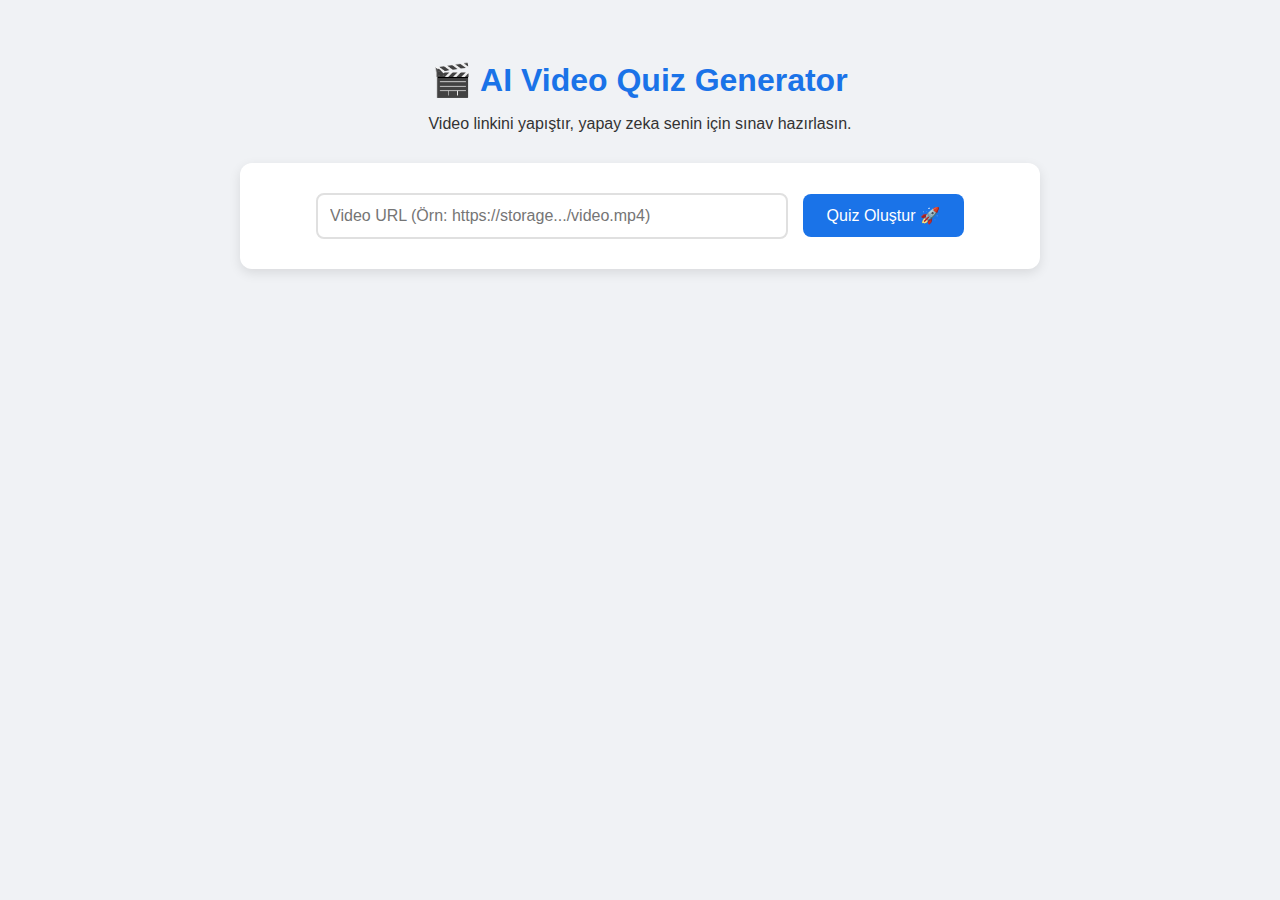
<file: src/main/resources/static/index.html>
<!DOCTYPE html>
<html lang="tr">
<head>
    <meta charset="UTF-8">
    <meta name="viewport" content="width=device-width, initial-scale=1.0">
    <title>AI Video Quiz Generator</title>
    <link rel="stylesheet" href="style.css">
    <script src="https://code.jquery.com/jquery-3.6.0.min.js"></script>
</head>
<body>

<div class="app-container">
    <header class="header">
        <h1>🎬 AI Video Quiz Generator</h1>
        <p>Video linkini yapıştır, yapay zeka senin için sınav hazırlasın.</p>
    </header>

    <div id="input-section" class="section">
        <input type="text" id="video-url" class="url-input" placeholder="Video URL (Örn: https://storage.../video.mp4)">
        <button id="generate-btn" class="generate-btn">Quiz Oluştur 🚀</button>
    </div>

    <div id="loading-section" class="section hidden">
        <div class="spinner"></div>
        <h2>Yapay zeka videoyu izliyor...</h2>
        <p>Bu işlem videonun uzunluğuna göre 1-2 dakika sürebilir.</p>
    </div>

    <div id="quiz-section" class="section hidden">
        <div id="questions-container">
        </div>
        <button id="finish-btn" class="finish-btn">Testi Bitir ve Sonucu Gör 🏁</button>
    </div>

    <div id="result-section" class="section hidden">
        <h2>🎉 Tebrikler!</h2>
        <div id="score-display" class="score-display">0 / 0 Doğru</div>
        <button id="restart-btn" class="restart-btn">Yeni Video Dene</button>
    </div>
</div>

<script src="script.js"></script>
</body>
</html>
</file>
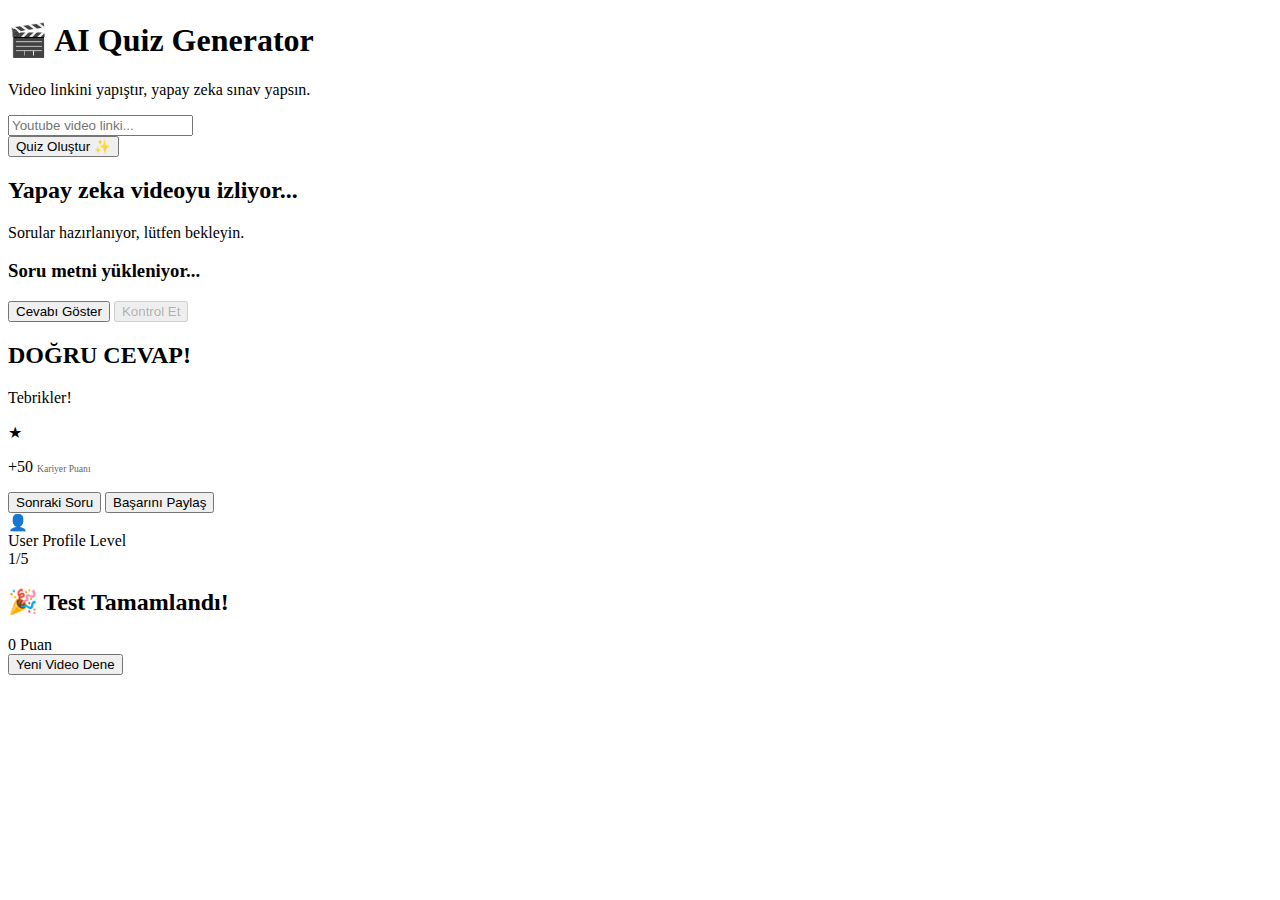
<file: src/main/resources/templates/index.html>
<!DOCTYPE html>
<html xmlns:th="http://www.thymeleaf.org" lang="tr">
<head>
    <meta charset="UTF-8">
    <meta name="viewport" content="width=device-width, initial-scale=1.0">
    <title>AI Video Quiz</title>
    <link th:href="@{/style.css}" rel="stylesheet">
    <link href="https://fonts.googleapis.com/css2?family=Poppins:wght@400;600;700&display=swap" rel="stylesheet">
</head>
<body>

<div class="app-container">

    <div id="input-section" class="section">
        <header class="header">
            <h1>🎬 AI Quiz Generator</h1>
            <p>Video linkini yapıştır, yapay zeka sınav yapsın.</p>
        </header>
        <div class="input-group">
            <input type="text" id="video-url" class="url-input" placeholder="Youtube video linki...">
        </div>
        <button id="generate-btn" class="primary-btn">Quiz Oluştur ✨</button>
    </div>

    <div id="loading-section" class="section hidden">
        <div class="spinner"></div>
        <h2>Yapay zeka videoyu izliyor...</h2>
        <p>Sorular hazırlanıyor, lütfen bekleyin.</p>
    </div>

    <div id="quiz-section" class="section hidden">
        <div id="question-card" class="card">
            <h3 id="question-text" class="question-text">Soru metni yükleniyor...</h3>

            <div id="options-container" class="options-container">
            </div>

            <div class="footer-actions">
                <button class="text-btn">Cevabı Göster</button>
                <button id="check-answer-btn" class="primary-btn small-btn" disabled>Kontrol Et</button>
            </div>
        </div>

        <div id="reward-card" class="card hidden-card">
            <h2 class="reward-title">DOĞRU CEVAP!</h2>
            <p class="reward-subtitle">Tebrikler!</p>

            <div class="badge-container">
                <div class="star-badge">★</div>
            </div>

            <p class="points">+50 <span style="font-size: 0.6em; color: #666;">Kariyer Puanı</span></p>

            <div class="reward-actions">
                <button id="next-btn" class="primary-btn">Sonraki Soru</button>
                <button class="secondary-btn">Başarını Paylaş</button>
            </div>

            <div class="user-profile-bar">
                <div class="user-info">
                    <div class="avatar">👤</div>
                    <span>User Profile Level</span>
                </div>
                <div class="progress-bar-container">
                    <div class="progress-bar">
                        <div id="progress-fill" class="progress-fill"></div>
                    </div>
                    <span id="question-counter" class="counter-text">1/5</span>
                </div>
            </div>
        </div>
    </div>

    <div id="result-section" class="section hidden">
        <h2>🎉 Test Tamamlandı!</h2>
        <div class="final-score-box">
            <span id="score-display">0</span> Puan
        </div>
        <button id="restart-btn" class="primary-btn">Yeni Video Dene</button>
    </div>

</div>

<script th:src="@{/script.js}"></script>
</body>
</html>
</file>
<file: src/main/resources/static/style.css>
body {
    margin: 0;
    font-family: 'Segoe UI', Tahoma, Geneva, Verdana, sans-serif;
    background-color: #f0f2f5;
    color: #333;
}

.app-container {
    max-width: 800px;
    margin: 0 auto;
    padding: 40px 20px;
    text-align: center;
}

.header h1 { color: #1a73e8; margin-bottom: 10px; }

.section {
    background: white;
    padding: 30px;
    border-radius: 12px;
    box-shadow: 0 4px 12px rgba(0,0,0,0.1);
    margin-top: 30px;
}

/* Gizleme sınıfı (jQuery ile açıp kapatacağız) */
.hidden { display: none; }

.url-input {
    width: 60%;
    padding: 12px;
    border: 2px solid #e0e0e0;
    border-radius: 8px;
    font-size: 16px;
    margin-right: 10px;
}

.generate-btn {
    padding: 12px 24px;
    background-color: #1a73e8;
    color: white;
    border: none;
    border-radius: 8px;
    font-size: 16px;
    cursor: pointer;
    transition: background 0.3s;
}
.generate-btn:hover { background-color: #1557b0; }

/* Loading Spinner */
.spinner {
    border: 8px solid #f3f3f3;
    border-top: 8px solid #1a73e8;
    border-radius: 50%;
    width: 60px;
    height: 60px;
    animation: spin 2s linear infinite;
    margin: 0 auto 20px;
}
@keyframes spin { 0% { transform: rotate(0deg); } 100% { transform: rotate(360deg); } }

/* Sorular */
.question-card {
    text-align: left;
    margin-bottom: 25px;
    padding-bottom: 15px;
    border-bottom: 1px solid #eee;
}

.options-grid {
    display: grid;
    grid-template-columns: 1fr 1fr;
    gap: 10px;
    margin-top: 15px;
}

.option-btn {
    padding: 12px;
    background-color: #f8f9fa;
    border: 2px solid #e9ecef;
    border-radius: 8px;
    cursor: pointer;
    text-align: left;
}

.option-btn:hover { background-color: #e2e6ea; }

/* Seçilen şıkkın rengi */
.option-btn.selected {
    background-color: #e8f0fe;
    border-color: #1a73e8;
    color: #1a73e8;
    font-weight: bold;
}

.finish-btn {
    background-color: #34a853;
    color: white;
    border: none;
    padding: 15px 30px;
    font-size: 18px;
    border-radius: 8px;
    cursor: pointer;
}

.score-display {
    font-size: 48px;
    font-weight: bold;
    color: #34a853;
    margin: 20px 0;
}
</file>
